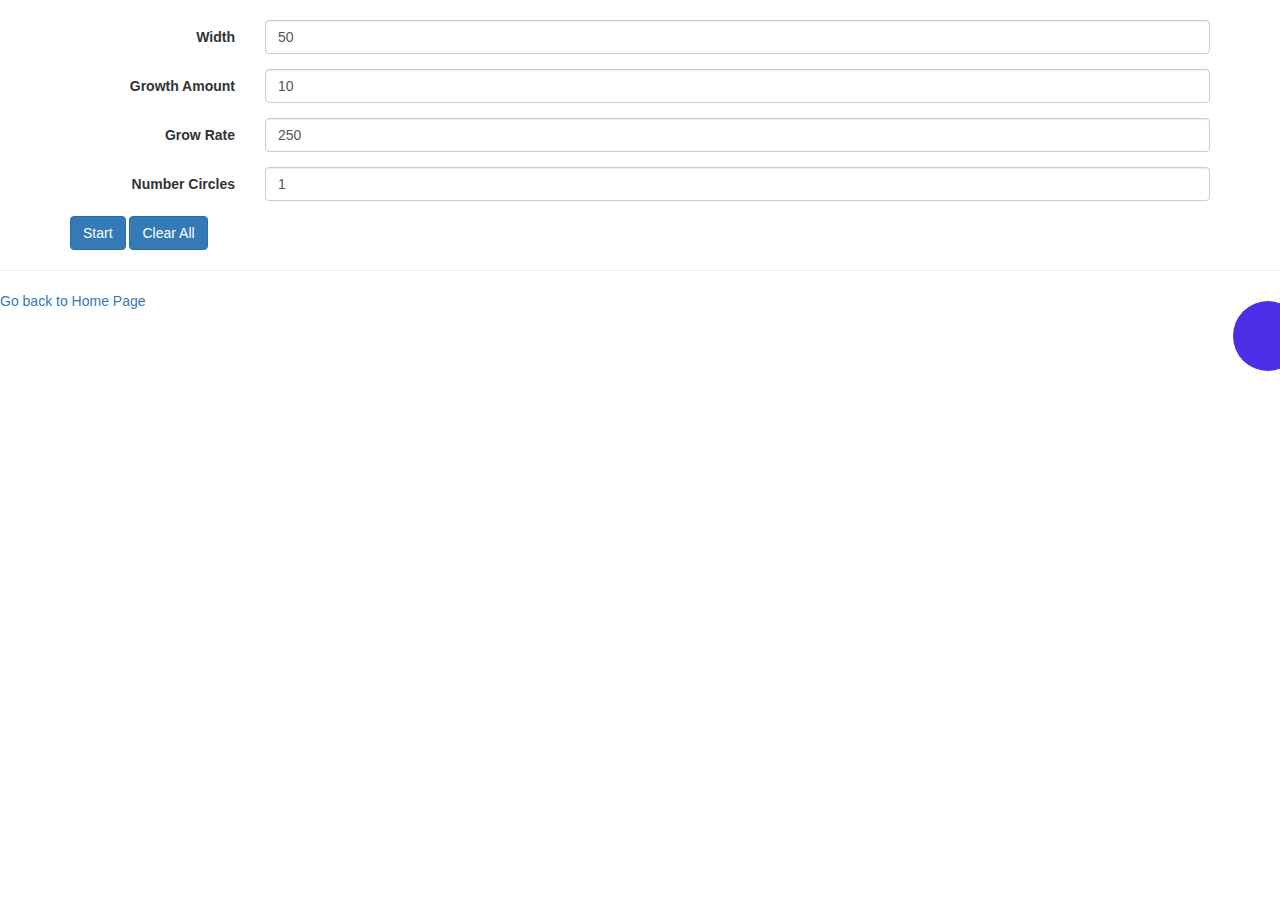
<file: CleanScreenLab.html>
<!DOCTYPE html>
<html>

<head>
    <meta charset="utf-8" />
    <title>Clean Screen</title>

    <link rel="stylesheet" href="https://maxcdn.bootstrapcdn.com/bootstrap/3.4.1/css/bootstrap.min.css">
    <script src="https://ajax.googleapis.com/ajax/libs/jquery/3.5.1/jquery.min.js"></script>
    <script src="https://maxcdn.bootstrapcdn.com/bootstrap/3.4.1/js/bootstrap.min.js"></script>
    <script src="js/cleanscreen.js"></script>
</head>

<body>
    <div class="container">
        <br/>
        <form class="form-horizontal">
            <div class="form-group">
                <label class="control-label col-sm-2">Width</label>
                <div class="col-sm-10">
                    <input type="number" value="50" class="form-control" min="10" id="width" />
                </div>
            </div>
            <div class="form-group">
                <label class="control-label col-sm-2">Growth Amount</label>
                <div class="col-sm-10">
                    <input type="number" value="10" class="form-control" min="1" id="growth-amount" />
                </div>
            </div>
            <div class="form-group">
                <label class="control-label col-sm-2">Grow Rate</label>
                <div class="col-sm-10">
                    <input type="number" value="250" class="form-control" min="100" id="grow-rate" />
                </div>
            </div>
            <div class="form-group">
                <label class="control-label col-sm-2">Number Circles</label>
                <div class="col-sm-10">
                    <input type="number" value="1" class="form-control" min="1" id="number-circles" />
                </div>
            </div>
        </form>
        <button class="btn btn-primary" id="draw">Start</button>
        <button class="btn btn-primary" id="btnClear">Clear All</button>
    </div>
    <hr/>
    <div class="container" id="circles"></div>
    <div>
    <a href="index.html" >Go back to Home Page</a>
</div>
</body>

</html>
</file>
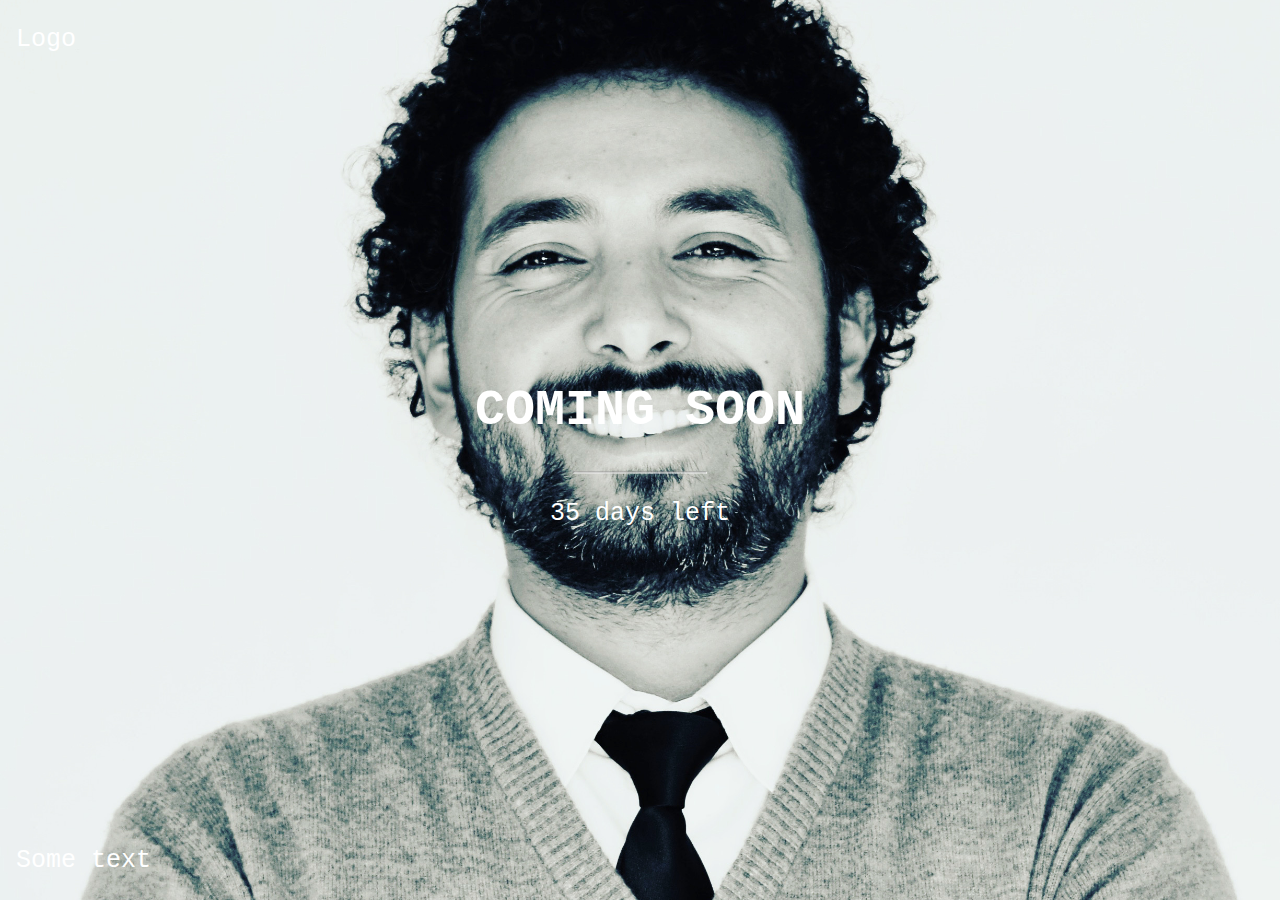
<file: comingsoon.html>
<!DOCTYPE html>
<html>
<style>
body, html {
  height: 100%;
  margin: 0;
}

.bgimg {
  background-image: url('img/me.jpg');
  height: 100%;
  background-position: center;
  background-size: cover;
  position: relative;
  color: white;
  font-family: "Courier New", Courier, monospace;
  font-size: 25px;
}

.topleft {
  position: absolute;
  top: 0;
  left: 16px;
}

.bottomleft {
  position: absolute;
  bottom: 0;
  left: 16px;
}

.middle {
  position: absolute;
  top: 50%;
  left: 50%;
  transform: translate(-50%, -50%);
  text-align: center;
}

hr {
  margin: auto;
  width: 40%;
}
</style>
<body>

<div class="bgimg">
  <div class="topleft">
    <p>Logo</p>
  </div>
  <div class="middle">
    <h1>COMING SOON</h1>
    <hr>
    <p>35 days left</p>
  </div>
  <div class="bottomleft">
    <p>Some text</p>
  </div>
</div>

</body>
</html>
</file>
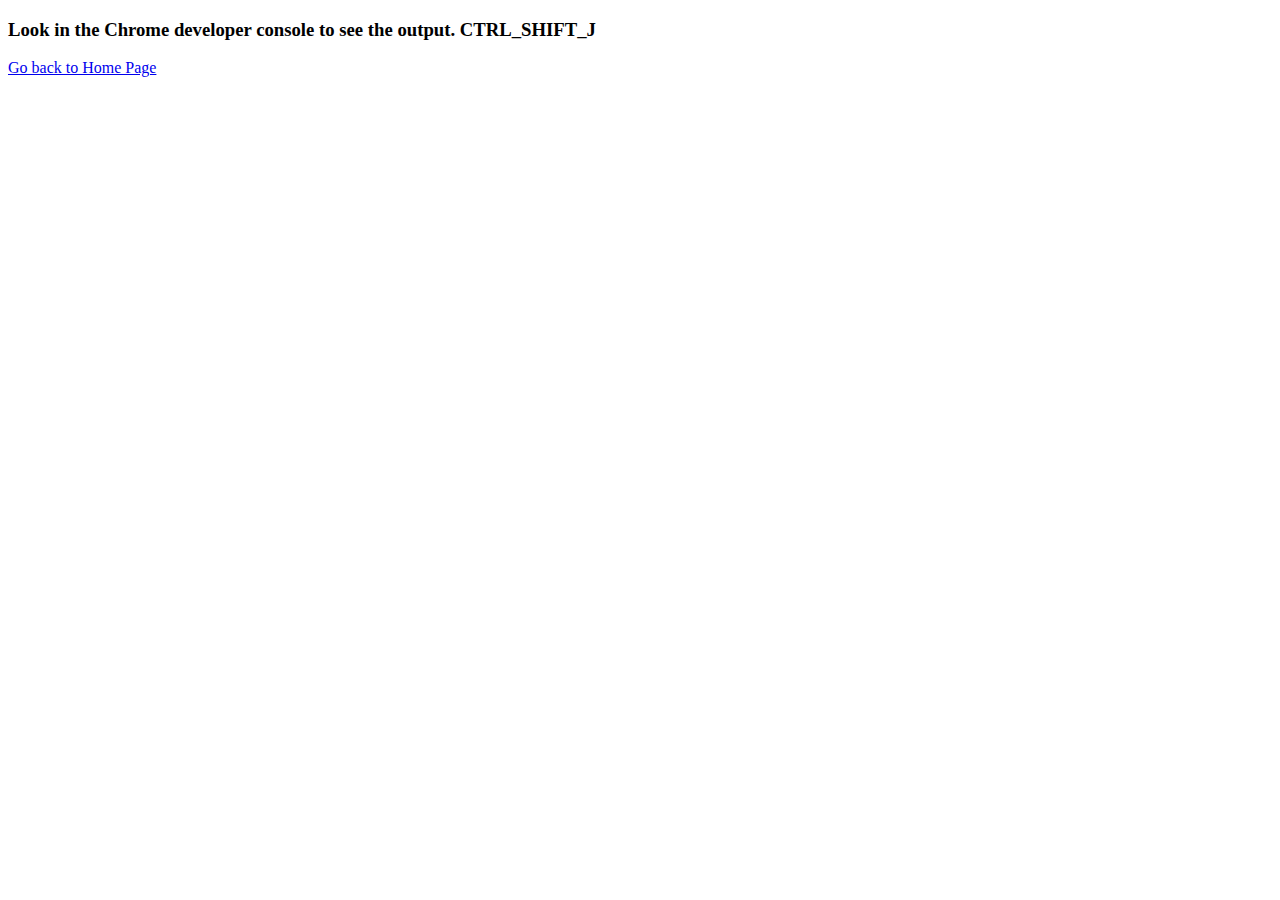
<file: javascriptTest.html>
<!DOCTYPE html>
<html lang="en">
<head>
    <meta charset="UTF-8">
    <meta name="viewport" content="width=device-width, initial-scale=1.0">
    <title>Java script Test fucntions</title>
    <script src="js/functions.js"></script>
</head>
<body>
   <h3> Look in the Chrome developer console to see the output. CTRL_SHIFT_J</h3>
    
         <div>
            <a href="index.html" >Go back to Home Page</a>
        </div>
    
</body>
</html>
</file>
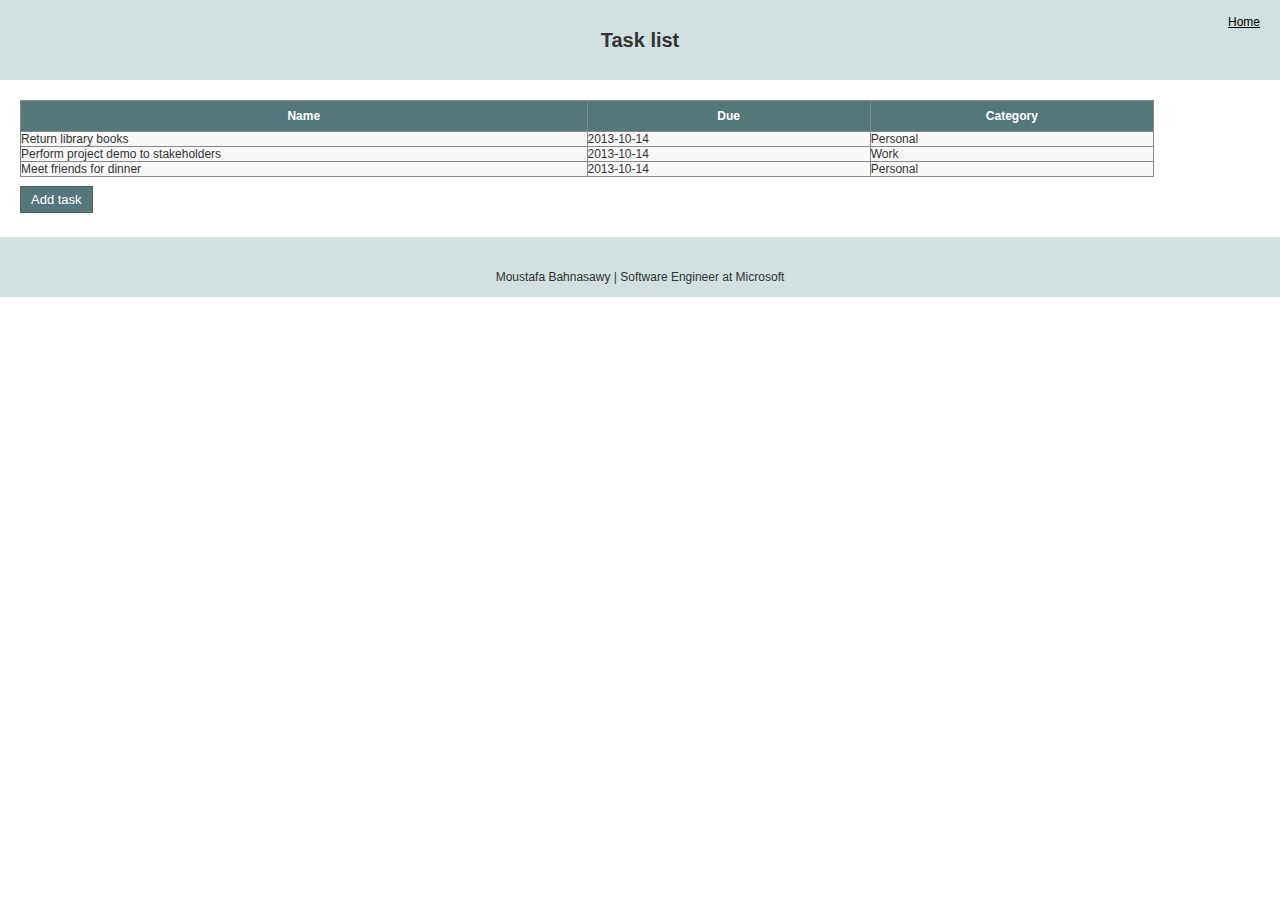
<file: tasks.html>
<!DOCTYPE html>
<html lang="en">
   <head>
      <meta charset="utf-8">
      </meta>
      <title>Task list</title>
      <link href="css/tasks.css" type="text/css" rel="stylesheet" />
      <script src="js/jquery-2.0.3.js"></script> 
      <script src="js/jquery.tmpl.js"></script>
   </head>
   <body>
      <div id="menu">
         <a href="../index.html">Home</a>
      </div>
      <header>
         <span>Task list</span>
      </header>
      <main>
         <section id="taskCreation" class="not">
            <form>
               <div>
                  <label for="task">Task</label>
                  <input id="task" type="text" required="required" name="task" class="large" placeholder="Breakfast at Tiffanys" />
               </div>
               <div>
                  <label for="requiredBy">Required by</label>
                  <input id="requiredBy" type="date" required="required" name="requiredBy" />
               </div>
               <div>
                  <label for="category">Category</label>
                  <select name="category" id="category">
                     <option value="Personal">Personal</option>
                     <option value="Work">Work</option>
                  </select>
               </div>
               <nav>
                  <a href="#" id="saveTask">Save task</a>
                  <a href="#">Clear task</a>
               </nav>
            </form>
         </section>
         <section>
            <table id="tblTasks">
               <colgroup>
                  <col width="50%">
                  </col>
                  <col width="25%">
                  </col>
                  <col width="25%">
                  </col>
               </colgroup>
               <thead>
                  <tr>
                     <th>Name</th>
                     <th>Due</th>
                     <th>Category</th>
                  </tr>
               </thead>
               <tbody>
                  <tr>
                     <td>Return library books</td>
                     <td>
                        <time datetime="2013-10-14">2013-10-14</time>
                     </td>
                     <td>Personal</td>
                  </tr>
                  <tr class="even">
                     <td>
                        Perform project demo to stakeholders
                     </td>
                     <td>
                        <time datetime="2013-10-14">2013-10-14</time>
                     </td>
                     <td>Work</td>
                  </tr>
                  <tr>
                     <td>Meet friends for dinner</td>
                     <td>
                        <time datetime="2013-10-14">2013-10-14</time>
                     </td>
                     <td>Personal</td>
                  </tr>
               </tbody>
            </table>
            <nav>
               <a href="#" id="btnAddTask">Add task</a>
            </nav>
         </section>
      </main>
      <footer>Moustafa Bahnasawy | Software Engineer at Microsoft</footer>
   </body>
   <script> $(document).ready(function() {
      $('[required="required"]').prev('label').append( '<span>*</span>').children( 'span').addClass('required'); $('tbody tr:even').addClass('even');
      $('#btnAddTask').click(function(evt) { evt.preventDefault(); $('#taskCreation').removeClass('not');
      });
      $('tbody tr').click(function(evt) {
      $(evt.target).closest('td' ).siblings( ).andSelf( ).toggleClass( 'rowHighlight');
      });
      $('#tblTasks tbody').on('click', '.deleteRow', function(evt) { evt.preventDefault();
      $(evt.target).parents('tr').remove();
      });
      $('#saveTask').click(function(evt) {
      evt.preventDefault();
      var task = $('form').toObject(); $('#taskRow').tmpl(task).appendTo( $('#tblTasks tbody'));
      });
      });
          
          (function($) { $.fn.extend({
      toObject: function() {
      var result = {}
      $.each(this.serializeArray(), function(i, v) {
      result[v.name] = v.value; });
      return result; },
      fromObject: function(obj) {
      $.each(this.find(':input'), function(i,v) { var name = $(v).attr('name');
      if (obj[name]) {
      $(v).val(obj[name]); } else {
      $(v).val(''); }
      }); }
      }); })(jQuery);
   </script>
   <script id="taskRow" type="text/x-jQuery-tmpl"> 
      <tr>
      <td>${task}</td>
      <td><time datetime="${requiredBy}"> ${requiredBy}</time></td> <td>${category}</td>
      <td>
      <nav>
      <a href="#">Edit</a>
      <a href="#">Complete</a>
      <a href="#" class="deleteRow">Delete</a>
      </nav> </td>
      </tr> 
   </script>
</html>
</file>
<file: css/tasks.css>
@CHARSET "UTF-8";

body, h1, h2, h3, h4, h5, h6, p, ul, dl, ol, form, fieldset,
input, label, table, tbody, tfoot, th, tr, td, textarea,
select {
    font-family: "helvetica neue", helvetica, "lucinda sans unicode", "sans serif";
    font-weight: normal;
    color: #333;
    padding: 0;
    border: 0;
    margin: 0;
    font-size: 12px;
} 

header {
    width:100%;
    height:80px;
    background:#d1e0e1;
    color: #333;
    font-weight: bold;
    font-size: 20px;
    text-align:center;
    line-height: 80px;
}

footer {
    width:100%;
    height:60px;
    background:#d1e0e1;
    font-size: 12px;
    text-align:center;
    line-height: 80px;
    margin-top:30px;
}


table, th, td
{ 
    border: 1px solid #888;
} 

section {
    margin:20px 0 0 20px;
} 

table {
    width:90%;
    border-collapse:collapse;
}

thead {
    line-height: 30px;
}

thead th {
    background: #53777a;
    color: #fff;
    font-size: 12px;
    font-weight: bold;
    text-align:center;
}



thead th {
    background: #53777a;
    color: #fff;
    font-size: 12px;
    font-weight: bold;
    text-align:center;
}

.even {
    background-color: #f8f8f8;
}

nav {
    margin:15px 0 10px 0;
}

nav a {
    background: #53777a;
    color: #fff;
    width: 80px;
    text-decoration: none;
    border: 1px solid #5b5b5b;
    font-size: 13px;
    text-align: center;
    padding:5px 10px;
}

label {
    display: block;
    padding: 8px 0 8px 0;
    color: #333;
}

input {
    border-radius: 3px;height: 24px;
    border: 1px solid #AAA;
    padding: 0 7px;
}


input.large {
    width: 400px;
} 

select {
    border: 1px solid #AAA;
    overflow: hidden;
    margin-right: 15px;
    width: 200px;
} 

.required {
    color: red;
}

.not {
    display:none;
} 

.rowHighlight {
    font-weight:bold;
} 

label.error {
    color: red;
    font-weight:bold;
}

.overdue {
    background: #F7DCE5;
} 

.warning {
    background: #F7F7DC;
} 

.taskCompleted {
    text-decoration: line-through;
} 

#menu {
    position: absolute;
    top: 15px;
    right: 20px;
}

#menu a {
    color: black;
}
</file>
